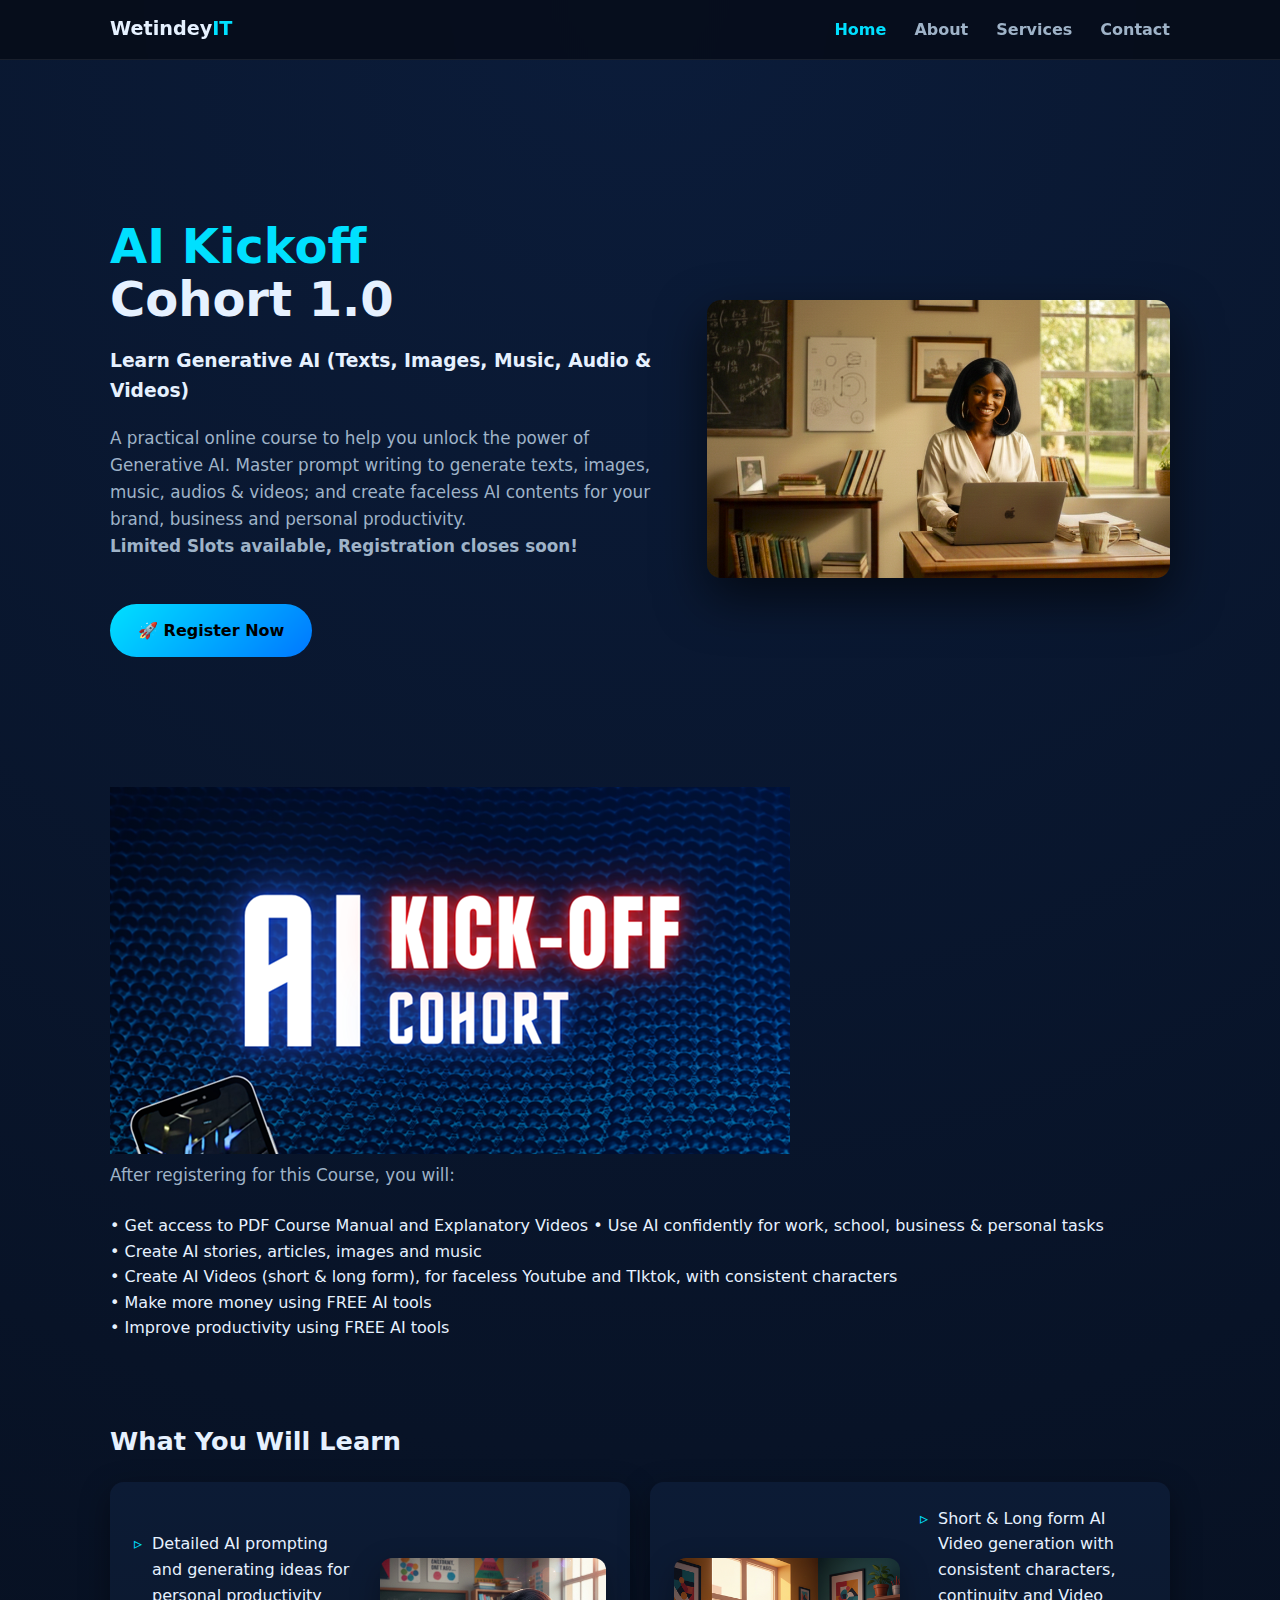
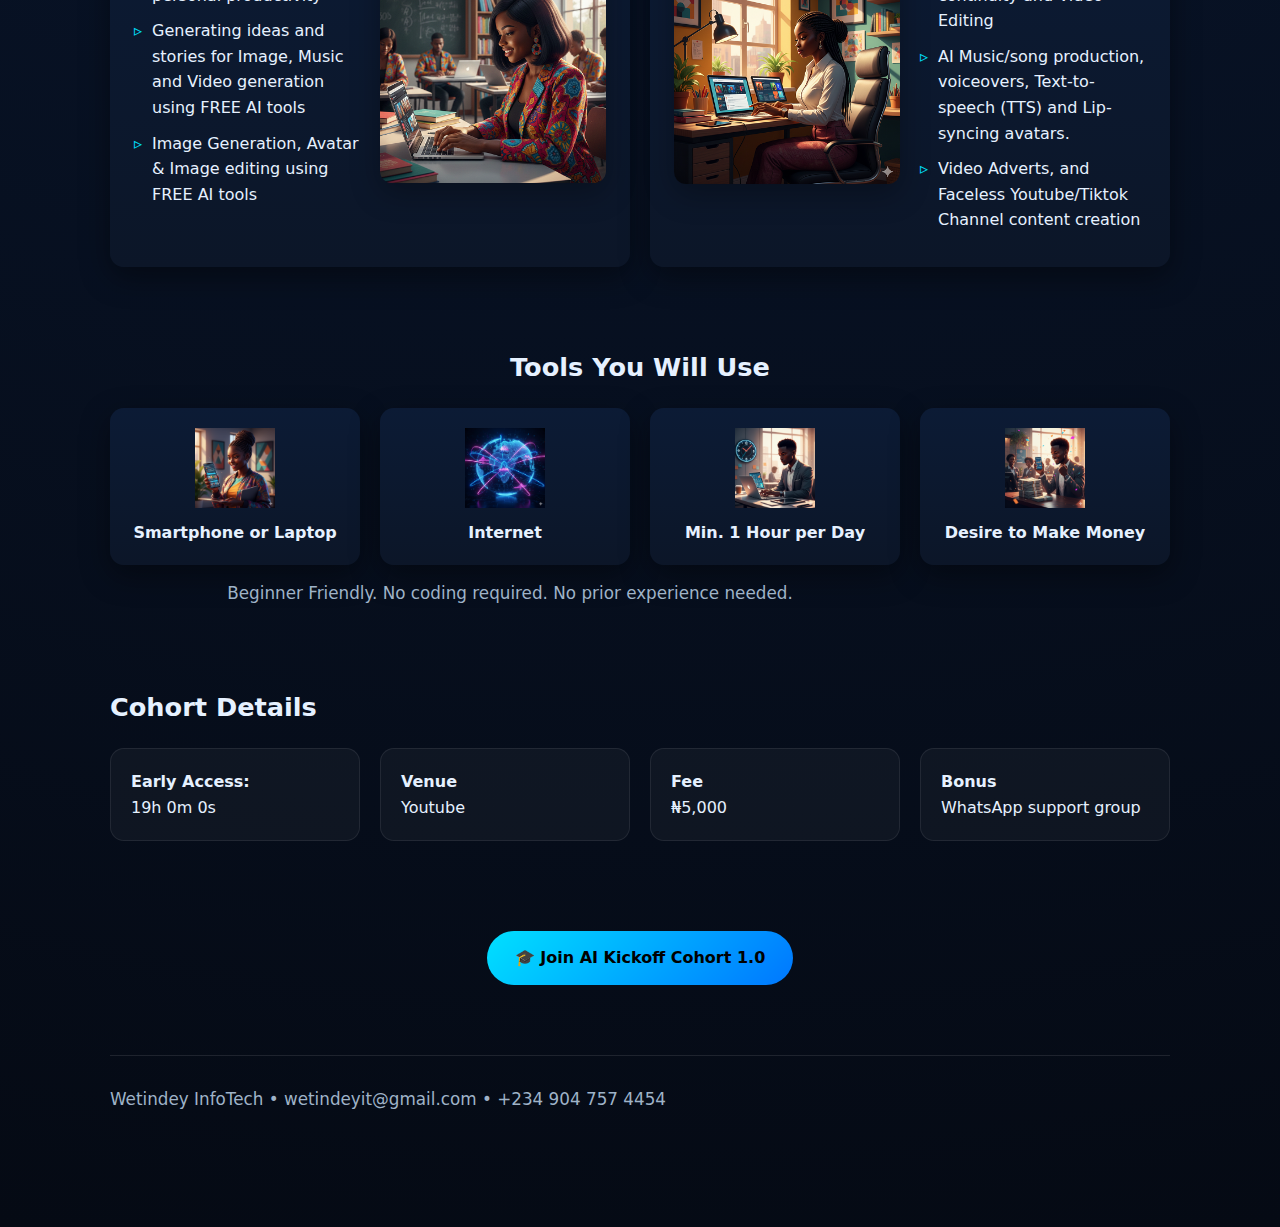
<file: index.html>
<!DOCTYPE html>
<html lang="en">
<head>
<meta charset="UTF-8" />
<meta name="viewport" content="width=device-width, initial-scale=1.0" />
<title>AI Kickoff Cohort | Wetindey InfoTech</title>

<meta name="description" content="AI Kickoff Cohort – A practical online workshop to learn Generative AI for business, productivity, and career growth.">
<!-- Open Graph / Facebook & WhatsApp -->
<meta property="og:title" content="AI Kick-Off Cohort | Wetindey InfoTech">
<meta property="og:description" content="A practical online workshop to learn AI, create images, texts, videos, and boost your skills.">
<meta property="og:image" content="https://wetindeyit.github.io/aikickoff.jpg">
<meta property="og:url" content="https://wetindeyit.github.io/">
<meta property="og:type" content="website">
<meta name="twitter:card" content="summary_large_image">
<meta name="twitter:title" content="AI Kick-Off Cohort | Wetindey InfoTech">
<meta name="twitter:description" content="5 practical online workshop to learn AI, create images, texts, videos, and boost your skills.">
<meta name="twitter:image" content="https://wetindeyit.github.io/aikickoff.jpg">

<link rel="stylesheet" href="style.css">

</head>

<body>
<!-- NAVIGATION -->
<header class="nav">
  <div class="nav-container">
    <div class="logo">Wetindey<span>IT</span></div>

    <nav id="navMenu">
      <a href="index.html" class="active">Home</a>
      <a href="about.html">About</a>
      <a href="services.html">Services</a>
      <a href="contact.html">Contact</a>
    </nav>

    <div class="menu-toggle" onclick="toggleMenu()">
      <span></span><span></span><span></span>
    </div>
  </div>
</header>

<div class="container">

  <!-- HERO -->
  <div class="hero">
    <div>
      <h1><span>AI Kickoff</span><br>Cohort 1.0</h1>
      <h3>Learn Generative AI (Texts, Images, Music, Audio & Videos)</h3>
      <p>
        A practical online course to help you unlock the power of Generative AI. Master prompt writing to generate texts, images, music, audios & videos; and create faceless AI contents for your brand, business and personal productivity. <br>
        <b>Limited Slots available, Registration closes soon!</b>
      </p>
      <a class="btn" href="https://selar.com/f131y2a0s7" target="_blank">
        🚀 Register Now
      </a>
    </div>
    <img src="Gemini_Generated_Image_ac9dazac9dazac9ds.png" alt="AI Kickoff Cohort Flyer">
  </div>

  <!-- ABOUT -->
  <section class="cohort">
    <div class="cohort-inner">
    <!-- <h2 class="section-title">About This Cohort</h2> -->
    <img src="AI Kickoff Cohort.png" alt="AI Kickoff Cohort Flyer">
    <div class="cohort-text">
    <p>
      After registering for this Course, you will:
    </p>
    •	Get access to PDF Course Manual and Explanatory Videos
    •	Use AI confidently for work, school, business & personal tasks<br>
    •	Create AI stories, articles, images and music<br>
    •	Create AI Videos (short & long form), for faceless Youtube and TIktok, with consistent characters<br>
    •	Make more money using FREE AI tools<br>
    •	Improve productivity using FREE AI tools
    </div>
    </div>
  </section>

<!-- LEARN -->
<section>
  <h2 class="section-title">What You Will Learn</h2>
  <div class="grid cards">
    <div class="card" style="display:flex; flex-direction:row; align-items:center; gap:20px; flex-wrap:wrap;">
      <div style="flex:1; min-width:200px;">
        <ul>
          <!-- <li>What AI, Machine Learning & Data really mean</li> -->
          <li>Detailed AI prompting and generating ideas for personal productivity</li>
          <li>Generating ideas and stories for Image, Music and Video generation using FREE AI tools</li>
          <li>Image Generation, Avatar & Image editing using FREE AI tools</li>

        </ul>
      </div>
      <div style="flex:1; min-width:200px;">
        <img src="ai_text_image.png" alt="AI Text & Image Generation" style="width:100%; border-radius:12px; box-shadow:0 10px 30px rgba(0,0,0,0.3);">
      </div>
    </div>

    <div class="card" style="display:flex; flex-direction:row; align-items:center; gap:20px; flex-wrap:wrap;">
      <div style="flex:1; min-width:200px;">
        <img src="ai_business_image.png" alt="AI for Business & Productivity" style="width:100%; border-radius:12px; box-shadow:0 10px 30px rgba(0,0,0,0.3);">
      </div>
      <div style="flex:1; min-width:200px;">
        <ul>
          <li>Short & Long form AI Video generation with consistent characters, continuity and Video Editing</li>
          <li>AI Music/song production, voiceovers, Text-to-speech (TTS) and Lip-syncing avatars.</li>
          <li>Video Adverts, and Faceless Youtube/Tiktok Channel content creation</li>
        </ul>
      </div>
    </div>
  </div>
</section>


<!-- TOOLS -->
<section>
  <h2 class="section-title" style="text-align:center;">Tools You Will Use</h2>
  <div class="grid cards" style="
    display:grid; 
    grid-template-columns: repeat(auto-fit, minmax(180px, 1fr)); 
    gap:20px; 
    justify-items:center;
    align-items:start;">
    
    <div class="card" style="display:flex; flex-direction:column; align-items:center; width:100%; padding:20px;">
      <img src="smartphone.png" alt="Smartphone/Laptop" style="width:80px; margin-bottom:12px;">
      <span style="text-align:center; font-weight:600;">Smartphone or Laptop</span>
    </div>

    <div class="card" style="display:flex; flex-direction:column; align-items:center; width:100%; padding:20px;">
      <img src="internet.png" alt="Internet" style="width:80px; margin-bottom:12px;">
      <span style="text-align:center; font-weight:600;">Internet</span>
    </div>

    <div class="card" style="display:flex; flex-direction:column; align-items:center; width:100%; padding:20px;">
      <img src="1hour.png" alt="1 hour per day" style="width:80px; margin-bottom:12px;">
      <span style="text-align:center; font-weight:600;">Min. 1 Hour per Day</span>
    </div>

    <div class="card" style="display:flex; flex-direction:column; align-items:center; width:100%; padding:20px;">
      <img src="desire.png" alt="Desire to Make Money" style="width:80px; margin-bottom:12px;">
      <span style="text-align:center; font-weight:600;">Desire to Make Money</span>
    </div>

  </div>

  <p style="margin-top:15px; color:var(--muted); text-align:center;">
    Beginner Friendly. No coding required. No prior experience needed.
  </p>
</section>


  <!-- INFO -->
  <section>
    <h2 class="section-title">Cohort Details</h2>
    <div class="info">
      <div><strong>Early Access: </strong><br>
        <span id="countdown">Loading...</span>
      </div>
      <div><strong>Venue</strong><br>Youtube </div>
      <div><strong>Fee</strong><br>₦5,000</div>
      <div><strong>Bonus</strong><br>WhatsApp support group</div>
    </div>
  </section>

  <!-- CTA -->
  <section style="text-align:center">
    <a class="btn" href="https://selar.com/f131y2a0s7" target="_blank">
      🎓 Join AI Kickoff Cohort 1.0
    </a>
  </section>

  <!-- FOOTER -->
  <footer>
    <p>
      Wetindey InfoTech •
      wetindeyit@gmail.com •
      +234 904 757 4454
    </p>
    <!--
    <p style="margin-top:10px;">
      Upcoming: Cohort 2.0 • Cohort 3.0 • Advanced AI Workshops 
    </p>
    -->
  </footer>

</div>
<script>
// Mobile menu toggle
function toggleMenu() {
  document.getElementById("navMenu").classList.toggle("open");
}

// Countdown for deadline
(function () {
  const countdownEl = document.getElementById("countdown");
  const STORAGE_KEY = "ai_kickoff_deadline";

  let deadline = localStorage.getItem(STORAGE_KEY);

  if (!deadline) {
    // Random hours between 12 and 24
    const hours = Math.floor(Math.random() * (24 - 12 + 1)) + 12;
    deadline = Date.now() + hours * 60 * 60 * 1000;
    localStorage.setItem(STORAGE_KEY, deadline);
  }

  function updateCountdown() {
    const now = Date.now();
    const diff = deadline - now;

    if (diff <= 0) {
      countdownEl.innerHTML = "Registration Closed";
      localStorage.removeItem(STORAGE_KEY);
      return;
    }

    const hours = Math.floor(diff / (1000 * 60 * 60));
    const minutes = Math.floor((diff / (1000 * 60)) % 60);
    const seconds = Math.floor((diff / 1000) % 60);

    countdownEl.innerHTML =
      `${hours}h ${minutes}m ${seconds}s`;
  }

  updateCountdown();
  setInterval(updateCountdown, 1000);
})();

</script>

</body>
</html>
</file>
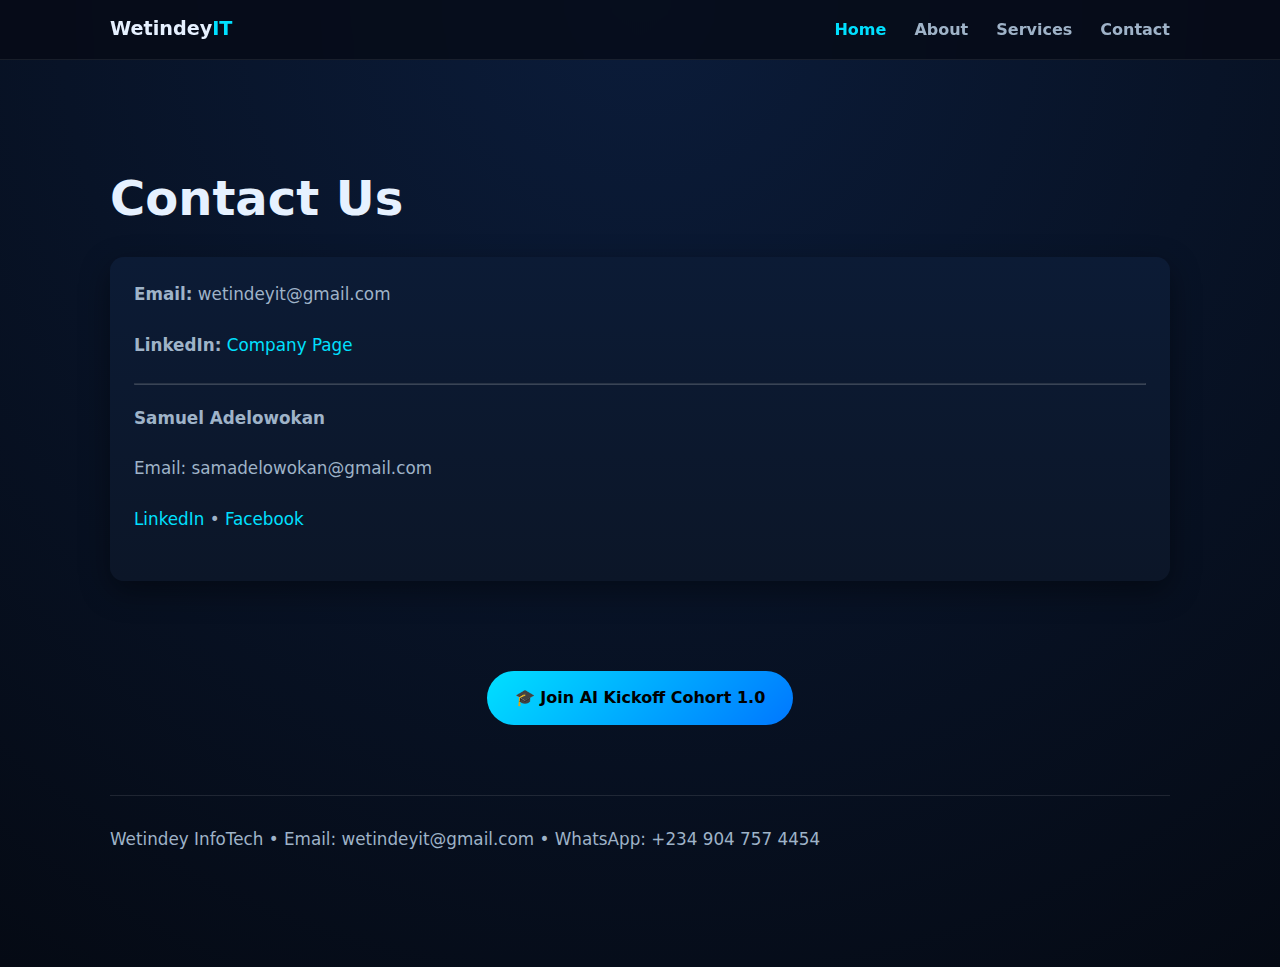
<file: contact.html>
<!DOCTYPE html>
<html lang="en">
<head>
<meta charset="UTF-8">
<meta name="viewport" content="width=device-width, initial-scale=1.0">
<title>Contact | Wetindey InfoTech</title>
<link href="style.css" rel="stylesheet">
</head>
<body>
<header class="nav">
  <div class="nav-container">
    <div class="logo">Wetindey<span>IT</span></div>

    <nav id="navMenu">
      <a href="index.html" class="active">Home</a>
      <a href="about.html">About</a>
      <a href="services.html">Services</a>
      <a href="contact.html">Contact</a>
    </nav>

    <div class="menu-toggle" onclick="toggleMenu()">
      <span></span><span></span><span></span>
    </div>
  </div>
</header>

<div class="container">
  <h1>Contact Us</h1>

  <div class="card">
    <p><strong>Email:</strong> wetindeyit@gmail.com</p>
    <p><strong>LinkedIn:</strong> <a href="https://linkedin.com/company/wetindeyinfotech" target="_blank">Company Page</a></p>

    <hr style="margin:20px 0; opacity:.2">

    <p><strong>Samuel Adelowokan</strong></p>
    <p>Email: samadelowokan@gmail.com</p>
    <p>
      <a href="https://linkedin.com/in/samadelowokan" target="_blank">LinkedIn</a> •
      <a href="https://facebook.com/samuel.adelowokanogasamii" target="_blank">Facebook</a>
    </p>
  </div>

<!-- CTA -->
  <section style="text-align:center">
    <a class="btn" href="https://forms.gle/NEwEusmRbgNzVUC77" target="_blank">
      🎓 Join AI Kickoff Cohort 1.0
    </a>
  </section>

  <!-- FOOTER -->
  <footer>
    <p>
      Wetindey InfoTech •
      Email: wetindeyit@gmail.com •
      WhatsApp: +234 904 757 4454
    </p>
    <!--
    <p style="margin-top:10px;">
      Upcoming: Cohort 2.0 • Cohort 3.0 • Advanced AI Workshops 
    </p>
    -->
  </footer>
</div>

  <script>
function toggleMenu() {
  document.getElementById("navMenu").classList.toggle("open");
}
</script>

</body>
</html>
</file>
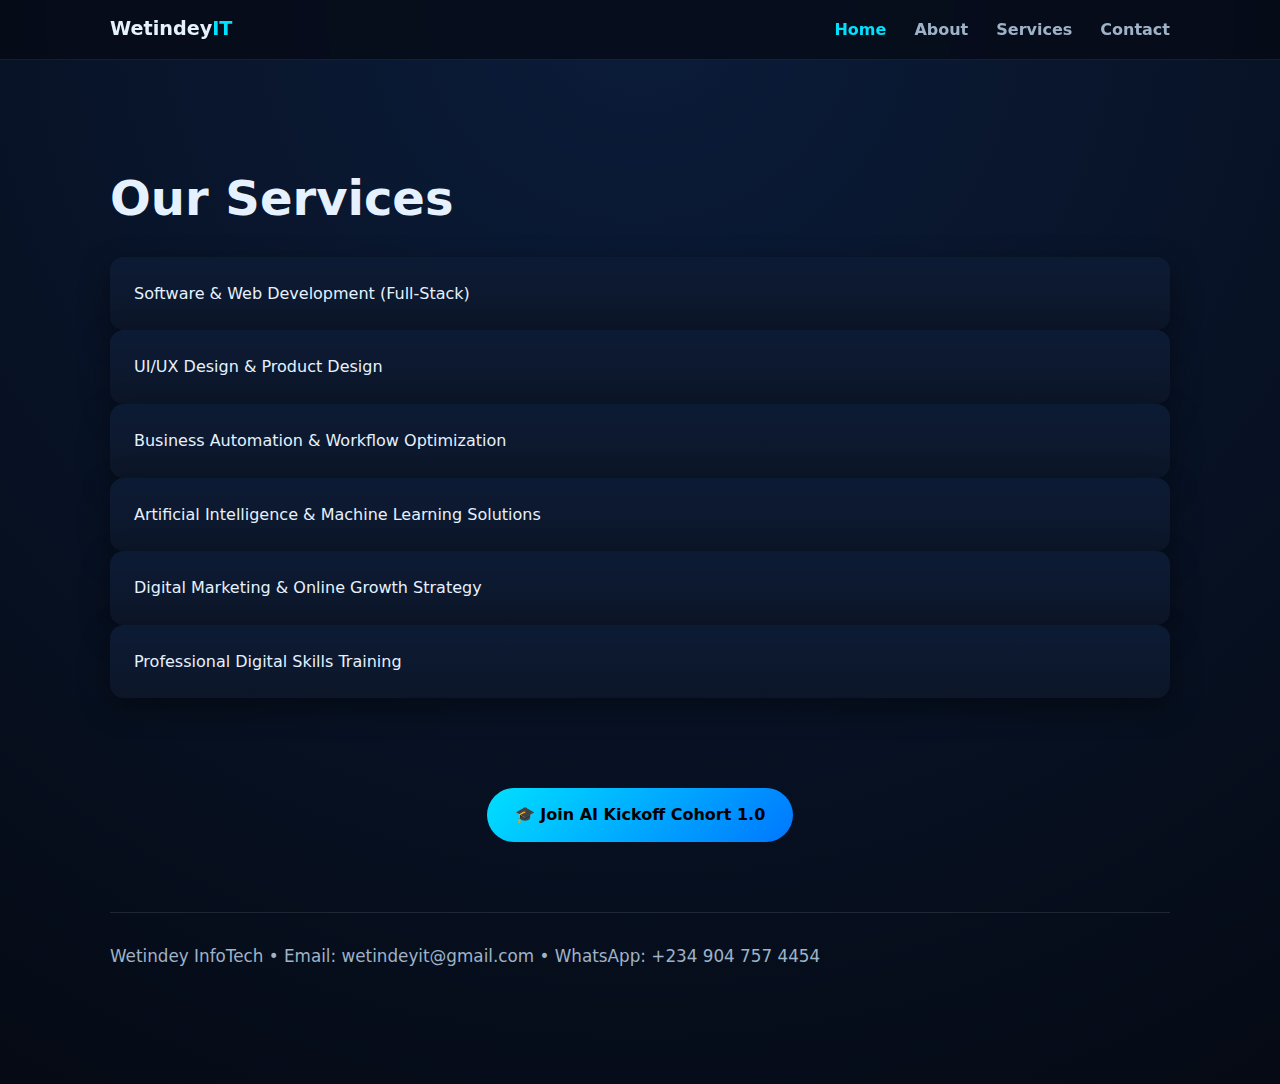
<file: services.html>
<!DOCTYPE html>
<html lang="en">
<head>
<meta charset="UTF-8">
<meta name="viewport" content="width=device-width, initial-scale=1.0">
<title>Services | Wetindey InfoTech</title>
 <link rel="stylesheet" href="style.css">
</head>
<body>
<header class="nav">
  <div class="nav-container">
    <div class="logo">Wetindey<span>IT</span></div>

    <nav id="navMenu">
      <a href="index.html" class="active">Home</a>
      <a href="about.html">About</a>
      <a href="services.html">Services</a>
      <a href="contact.html">Contact</a>
    </nav>

    <div class="menu-toggle" onclick="toggleMenu()">
      <span></span><span></span><span></span>
    </div>
  </div>
</header>

<div class="container">
  <h1>Our Services</h1>

  <div class="card">Software & Web Development (Full-Stack)</div>
  <div class="card">UI/UX Design & Product Design</div>
  <div class="card">Business Automation & Workflow Optimization</div>
  <div class="card">Artificial Intelligence & Machine Learning Solutions</div>
  <div class="card">Digital Marketing & Online Growth Strategy</div>
  <div class="card">Professional Digital Skills Training</div>


<!-- CTA -->
  <section style="text-align:center">
    <a class="btn" href="https://forms.gle/NEwEusmRbgNzVUC77" target="_blank">
      🎓 Join AI Kickoff Cohort 1.0
    </a>
  </section>

  <!-- FOOTER -->
  <footer>
    <p>
      Wetindey InfoTech •
      Email: wetindeyit@gmail.com •
      WhatsApp: +234 904 757 4454
    </p>
    <!--
    <p style="margin-top:10px;">
      Upcoming: Cohort 2.0 • Cohort 3.0 • Advanced AI Workshops 
    </p>
    -->
  </footer>
</div>
 <script>
function toggleMenu() {
  document.getElementById("navMenu").classList.toggle("open");
}
</script>

</body>
</html>
</file>
<file: style.css>
body { background:#050a14; color:#e6f1ff; font-family:system-ui; }
.container { max-width:800px; margin:auto; padding:120px 20px; }
.card { background:#0c1628; padding:24px; border-radius:14px; }
a { color:#00e0ff; text-decoration:none; }

:root {
  --bg: #050a14;
  --card: #0c1628;
  --primary: #00e0ff;
  --accent: #ff4d4d;
  --text: #e6f1ff;
  --muted: #9fb3c8;
}

* { box-sizing: border-box; margin: 0; padding: 0; }

body {
  font-family: system-ui, -apple-system, Segoe UI, Roboto, Arial, sans-serif;
  background: radial-gradient(circle at top, #0b1c3a, var(--bg));
  color: var(--text);
  line-height: 1.6;
}

.container {
  max-width: 1100px;
  margin: auto;
  padding: 20px;
  padding: 160px 20px 60px;
}

/* ======================
   PAGE HERO (ABOUT ONLY)
====================== */
.page-about .container::before {
  content: "";
  display: block;
  width: 100%;
  height: 280px;
  margin-bottom: 50px;
  border-radius: 16px;
  background: 
    linear-gradient(
      rgba(5,10,20,0.45),
      rgba(5,10,20,0.75)
    ),
    url("about-hero.jpg") center/cover no-repeat;
  box-shadow: 0 20px 50px rgba(0,0,0,.6);
}



/* HERO */
.hero {
  display: grid;
  grid-template-columns: 1fr;
  gap: 30px;
  align-items: center;
  padding: 60px 0;
}

.hero h1 {
  font-size: clamp(2.2rem, 5vw, 3.5rem);
  font-weight: 800;
  line-height: 1.1;
}

.hero h1 span {
  color: var(--primary);
}

.hero p {
  color: var(--muted);
  font-size: 1.1rem;
  margin: 20px 0;
}

.hero img {
  width: 100%;
  border-radius: 14px;
  box-shadow: 0 20px 50px rgba(0,0,0,.6);
  animation: float 6s ease-in-out infinite;
}

@keyframes float {
  0%,100% { transform: translateY(0); }
  50% { transform: translateY(-8px); }
}

/* BUTTON */
.btn {
  display: inline-block;
  background: linear-gradient(135deg, var(--primary), #0077ff);
  color: #000;
  padding: 14px 28px;
  border-radius: 30px;
  font-weight: 700;
  text-decoration: none;
  margin-top: 20px;
  transition: transform .2s ease, box-shadow .2s ease;
}

.btn:hover {
  transform: translateY(-2px);
  box-shadow: 0 10px 30px rgba(0,224,255,.4);
}

/* SECTIONS */
section {
  margin: 70px 0;
}

.section-title {
  font-size: 2rem;
  margin-bottom: 20px;
}

.grid {
  display: grid;
  gap: 20px;
}

.cards {
  grid-template-columns: repeat(auto-fit, minmax(240px, 1fr));
}

.card {
  background: linear-gradient(180deg, #0c1b35, var(--card));
  border-radius: 14px;
  padding: 24px;
  box-shadow: 0 10px 30px rgba(0,0,0,.4);
  transition: transform .2s ease;
}

.card:hover {
  transform: translateY(-4px);
}

ul {
  list-style: none;
}

ul li {
  margin-bottom: 10px;
  position: relative;
  padding-left: 18px;
}

ul li::before {
  content: "▹";
  position: absolute;
  left: 0;
  color: var(--primary);
}

/* INFO STRIP */
.info {
  display: grid;
  grid-template-columns: repeat(auto-fit, minmax(200px,1fr));
  gap: 20px;
}

.info div {
  background: rgba(255,255,255,.04);
  border: 1px solid rgba(255,255,255,.08);
  border-radius: 14px;
  padding: 20px;
}

/* FOOTER */
footer {
  border-top: 1px solid rgba(255,255,255,.1);
  padding: 30px 0;
  color: var(--muted);
  font-size: .95rem;
}

/* RESPONSIVE */
@media (min-width: 900px) {
  .hero {
    grid-template-columns: 1.1fr .9fr;
  }
}

  /* NAVIGATION */
.nav {
  position: fixed;
  top: 0;
  width: 100%;
  z-index: 1000;
  backdrop-filter: blur(12px);
  background: rgba(5,10,20,0.75);
  border-bottom: 1px solid rgba(255,255,255,.08);
}

.nav-container {
  max-width: 1100px;
  margin: auto;
  padding: 14px 20px;
  display: flex;
  align-items: center;
  justify-content: space-between;
}

.logo {
  font-weight: 800;
  font-size: 1.2rem;
}
.logo span { color: var(--primary); }

nav {
  display: flex;
  gap: 28px;
}

nav a {
  text-decoration: none;
  color: var(--muted);
  font-weight: 600;
  position: relative;
}

nav a.active,
nav a:hover {
  color: var(--primary);
}

.menu-toggle {
  display: none;
  flex-direction: column;
  gap: 5px;
  cursor: pointer;
}

.menu-toggle span {
  width: 24px;
  height: 2px;
  background: var(--text);
}

/* MOBILE MENU */
@media (max-width: 768px) {
  nav {
    position: absolute;
    top: 60px;
    left: 0;
    width: 100%;
    flex-direction: column;
    background: var(--card);
    max-height: 0;
    overflow: hidden;
    transition: max-height .35s ease;
  }

  nav.open {
    max-height: 260px;
  }

  nav a {
    padding: 16px 20px;
    border-bottom: 1px solid rgba(255,255,255,.06);
  }

  .menu-toggle {
    display: flex;
  }

  .hero {
    padding-top: 110px;
  }
}

.container h1 {
  font-size: clamp(2rem, 4vw, 3rem);
  margin-bottom: 20px;
}

.container p {
  max-width: 800px;
  font-size: 1.05rem;
  color: var(--muted);
  margin-bottom: 24px;
}
.container h2 {
  margin-top: 80px;
  margin-bottom: 20px;
  font-size: 1.6rem;
  color: var(--text);
}
.container {
  animation: fadeUp .6s ease both;
}

@keyframes fadeUp {
  from {
    opacity: 0;
    transform: translateY(20px);
  }
  to {
    opacity: 1;
    transform: translateY(0);
  }
}
</file>
